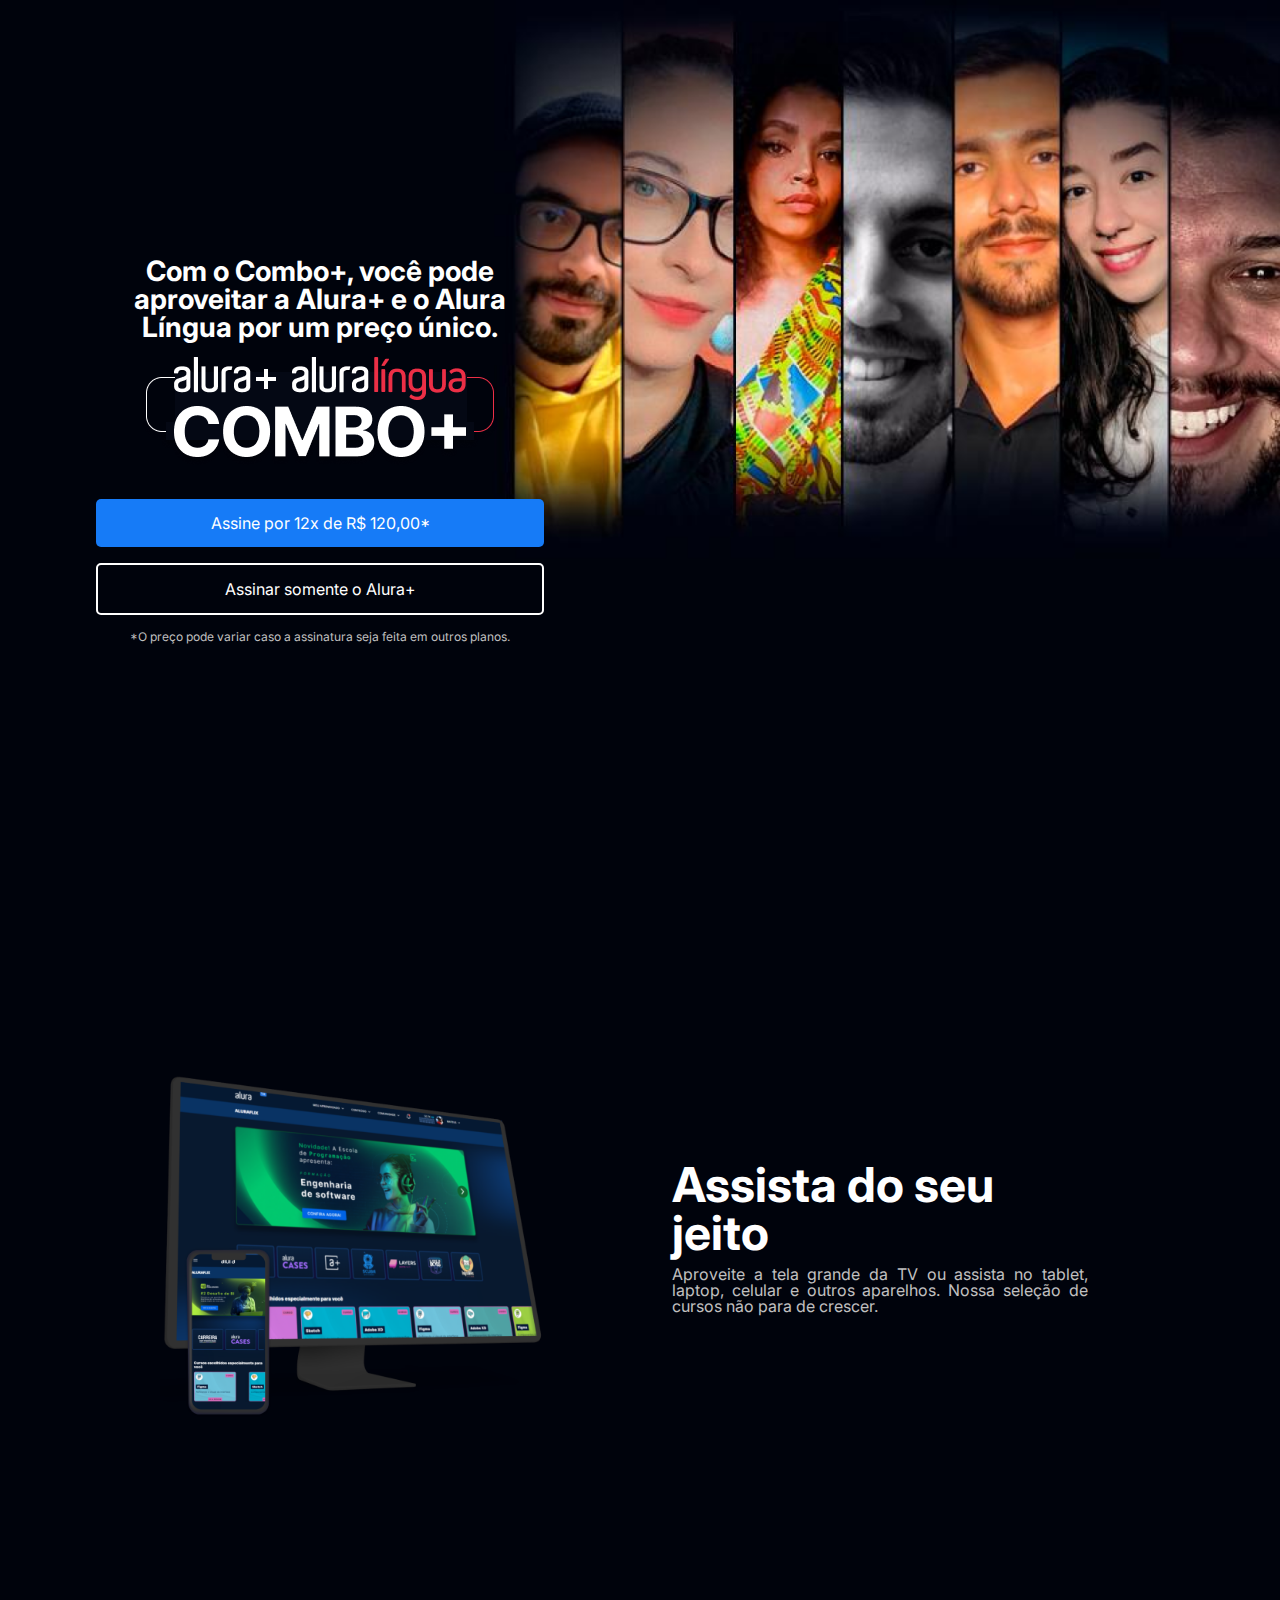
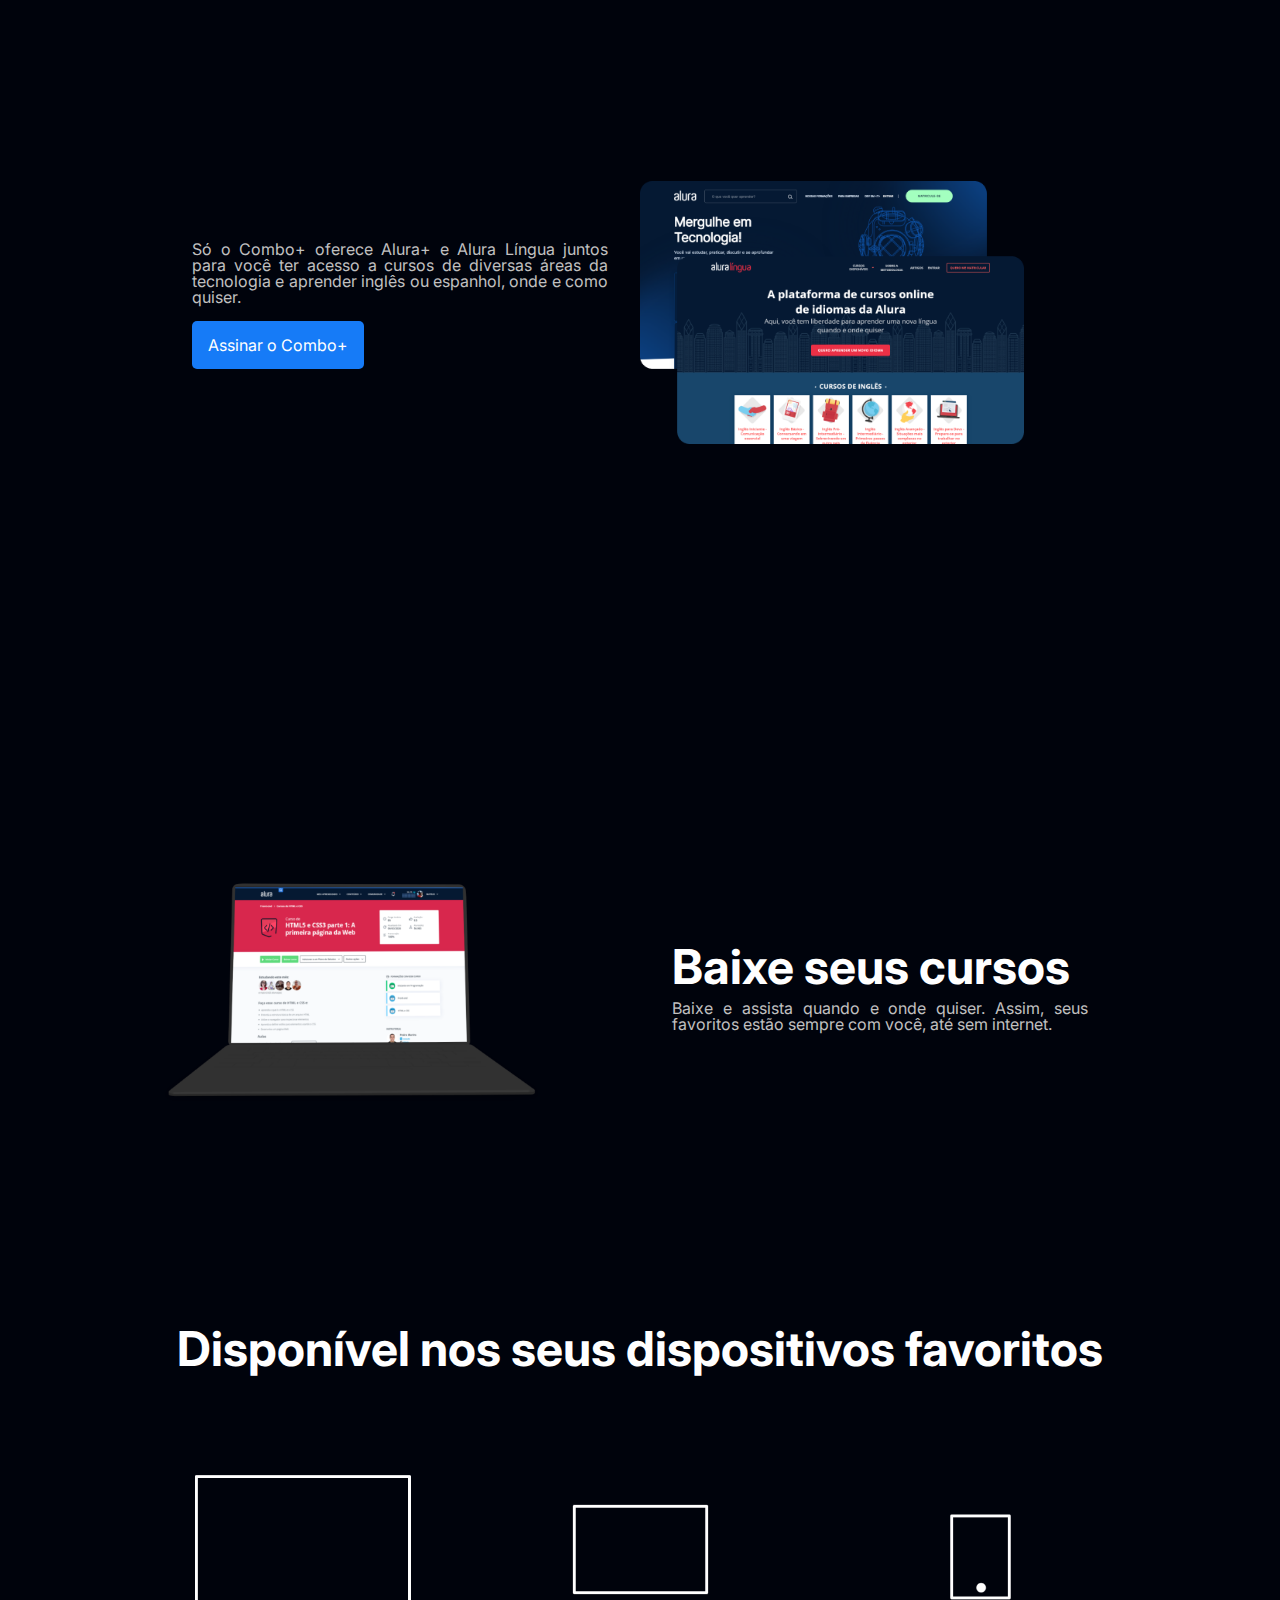
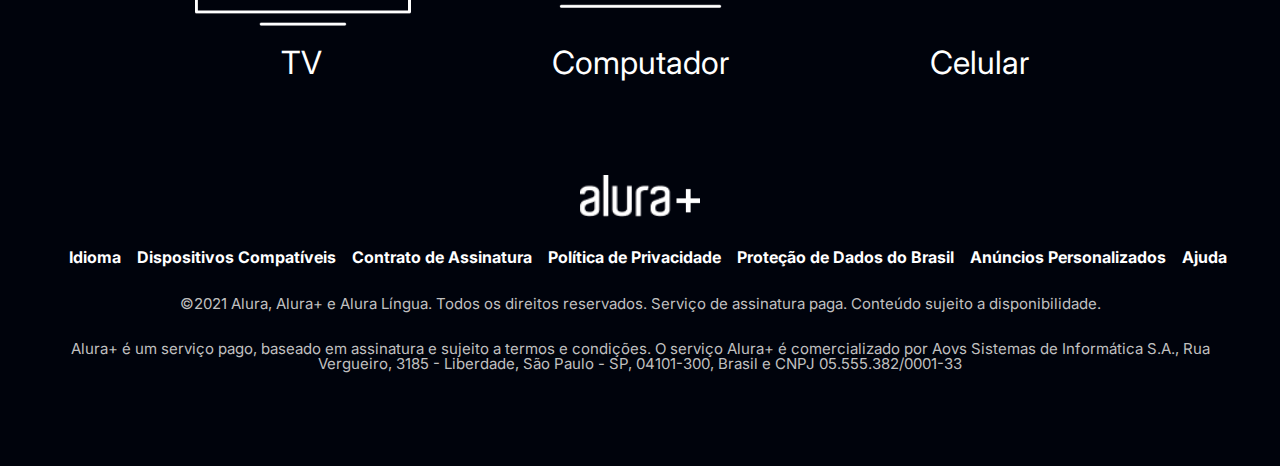
<file: index.html>
<!DOCTYPE html>
<html lang="pt-br">
  <head>
    <meta charset="UTF-8">
    <meta name="viewport" content="width=device-width, initial-scale=1">
    <link rel="preconnect" href="https://fonts.googleapis.com">
    <link rel="preconnect" href="https://fonts.gstatic.com" crossorigin>
    <link href="https://fonts.googleapis.com/css2?family=Inter:wght@400;700&display=swap" rel="stylesheet">
    <link rel="stylesheet" href="css/reset.css">
    <link rel="stylesheet" href="css/style.css">
    <link rel="stylesheet" href="css/header.css">
    <link rel="stylesheet" href="css/description.css">
    <link rel="stylesheet" href="css/footer.css">
    <title>Alura Plus</title>
  </head>

  <body>
    <header class="principal container">
      <div class="container_caixa">
        <h1 class="container_titulo">Com o Combo+, você pode aproveitar a Alura+ e o Alura Língua por um preço único.</h1>
        <img class="container_imagem" src="img/combo.png" alt="O combo+ é a junção do alura+ e o alura língua">
        <a class="container_botao" href="https://www.alura.com.br" target="_blank">Assine por 12x de R$ 120,00*</a>
        <a class="container_botao botao_secundario" href="https://www.alura.com.br" target="_blank">Assinar somente o Alura+</a>
        <p class="container_aviso">*O preço pode variar caso a assinatura seja feita em outros planos.</p>
      </div>
    </header>

    <main id="main">
      <section class="container secundario">
        <img src="img/plataformas.png" alt="Um monitor e um celular com a alura plus aberta" class="secundario_imagem">
        <div class="container_descricao">
          <h2 class="descricao_titulo">Assista do seu jeito</h2>
          <p class="descricao_texto">Aproveite a tela grande da TV ou assista no tablet, laptop, celular e outros aparelhos. Nossa seleção de cursos não para de crescer.</p>
        </div>
      </section>

      <section class="container secundario">
        <div class="container_descricao">
          <p class="descricao_texto">
            Só o Combo+ oferece Alura+ e Alura Língua juntos para você ter acesso a cursos de diversas áreas da tecnologia e aprender inglês ou espanhol, onde e como quiser.
          </p>
          <a class="container_botao secundario_botao" href="https://www.alura.com.br" target="_blank">Assinar o Combo+</a>
        </div>
        <img class="secundario_imagem" src="img/telas.png" alt="telas da Alura+ e Alura línguas">
      </section>

      
      <section class="container secundario">
        <img src="img/notebook.png" alt="Um monitor e um celular com a alura plus aberta" class="secundario_imagem">
        <div class="container_descricao">
          <h2 class="descricao_titulo">Baixe seus cursos</h2>
          <p class="descricao_texto">Baixe e assista quando e onde quiser. Assim, seus favoritos estão sempre com você, até sem internet.</p>
        </div>
      </section>
      
      <section class="dispositivos">
        <h2 class="dispositivos_titulo">Disponível nos seus dispositivos favoritos</h2>
        <ul class="dispositivos_lista">
          <li>
            <img src="img/tv.png" alt="televisão">
            <h3 class="dispositivos_lista_titulo">TV</h3>
          </li>
          <li>
            <img src="img/computador.png" alt="computador">
            <h3 class="dispositivos_lista_titulo">Computador</h3>
          </li>
          <li>
            <img src="img/celular.png" alt="celular">
            <h3 class="dispositivos_lista_titulo">Celular</h3>
          </li>
        </ul>
      </section>
    </main>
  
    <footer class="footer">
      <img class="footer_imagem" src="img/logo.png" alt="Alura+">
      <ul class="footer_lista">
        <li class="footer_lista_link">
          <a href="#">Idioma</a>
        </li>
        <li class="footer_lista_link">
          <a href="#">Dispositivos Compatíveis</a>
        </li>
        <li class="footer_lista_link">
          <a href="#">Contrato de Assinatura</a>
        </li>
        <li class="footer_lista_link">
          <a href="#">Política de Privacidade</a>
        </li>
        <li class="footer_lista_link">
          <a href="#">Proteção de Dados do Brasil</a>
        </li>
        <li class="footer_lista_link">
          <a href="#">Anúncios Personalizados</a>
        </li>
        <li class="footer_lista_link">
          <a href="#">Ajuda</a>
        </li>
      </ul>
      <p class="footer_texto">&copy;2021 Alura, Alura+ e Alura Língua. Todos os direitos reservados. Serviço de assinatura paga. Conteúdo sujeito a disponibilidade.</p>
      <p class="footer_texto">
        Alura+ é um serviço pago, baseado em assinatura e sujeito a termos e condições. O serviço Alura+ é comercializado por Aovs Sistemas de Informática S.A., Rua Vergueiro, 3185 - Liberdade, São Paulo - SP, 04101-300, Brasil e CNPJ 05.555.382/0001-33
      </p>
    </footer>
  </body>
</html>
</file>
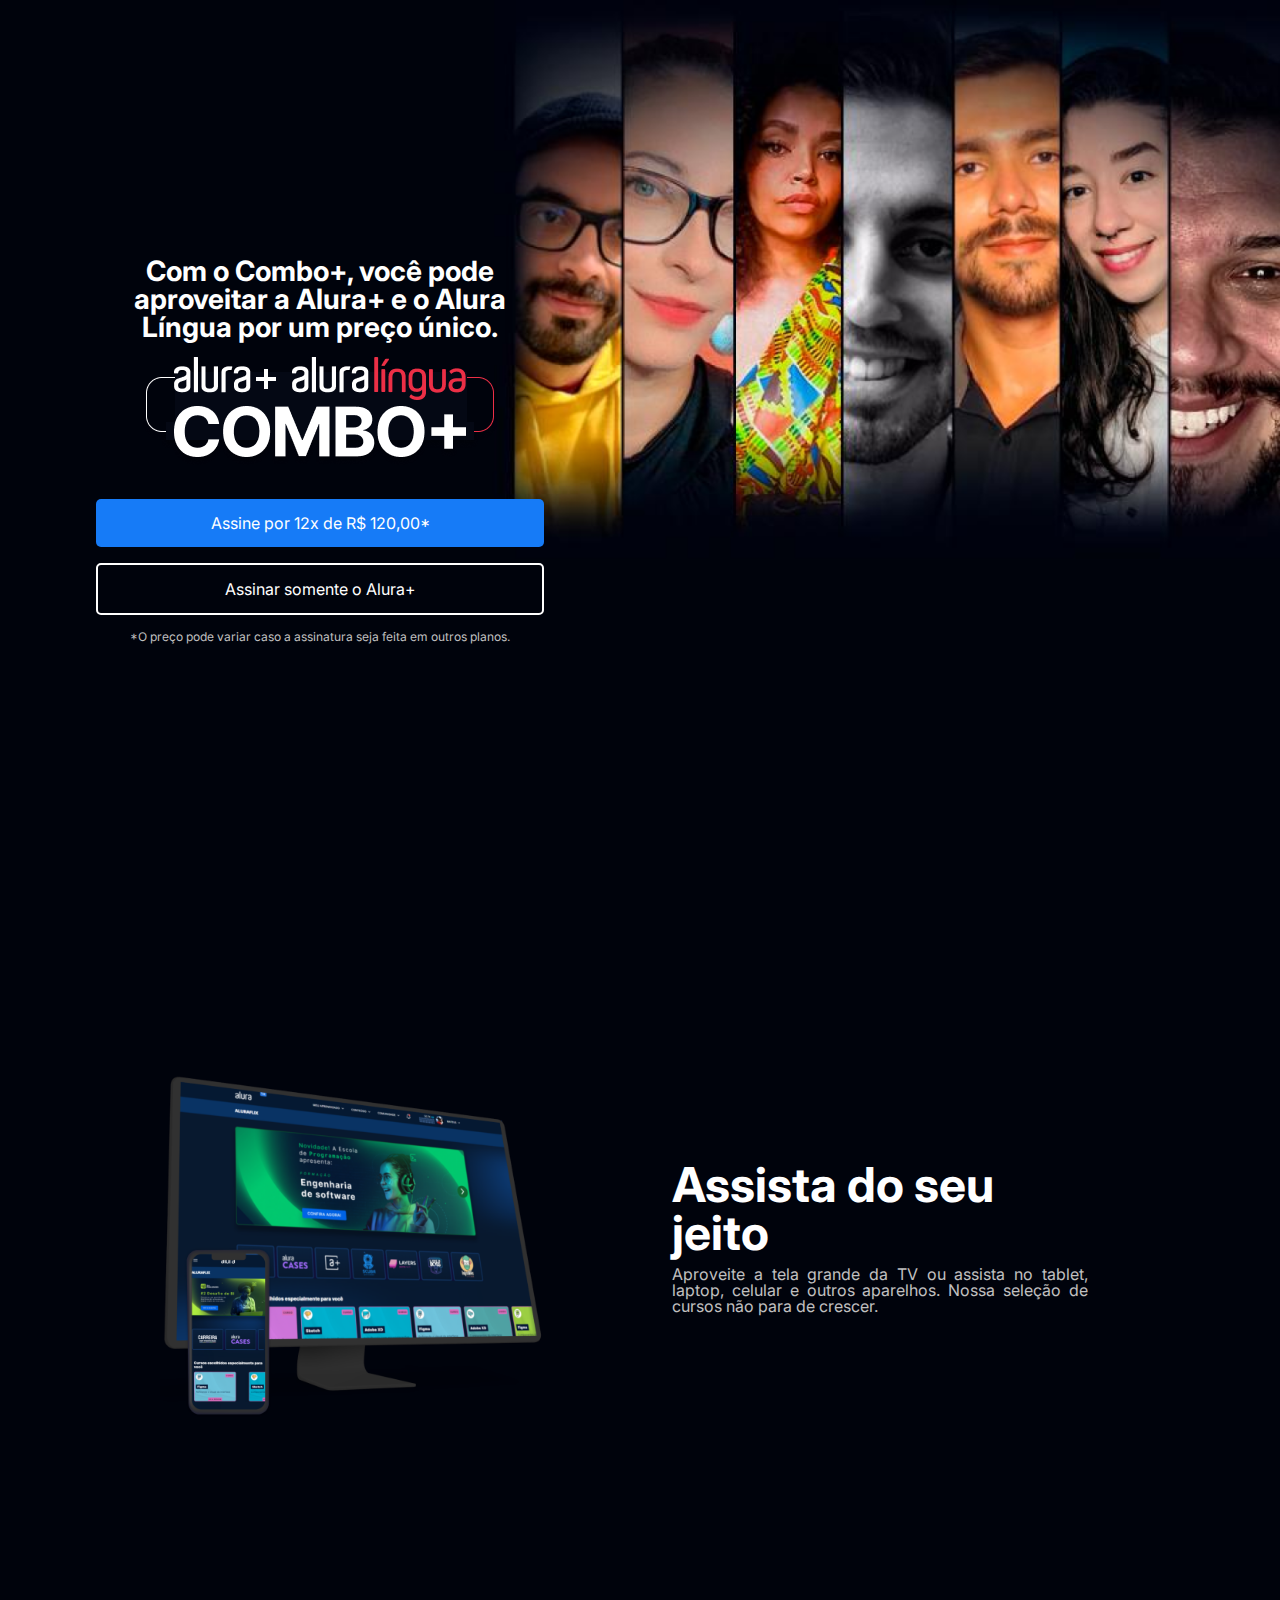
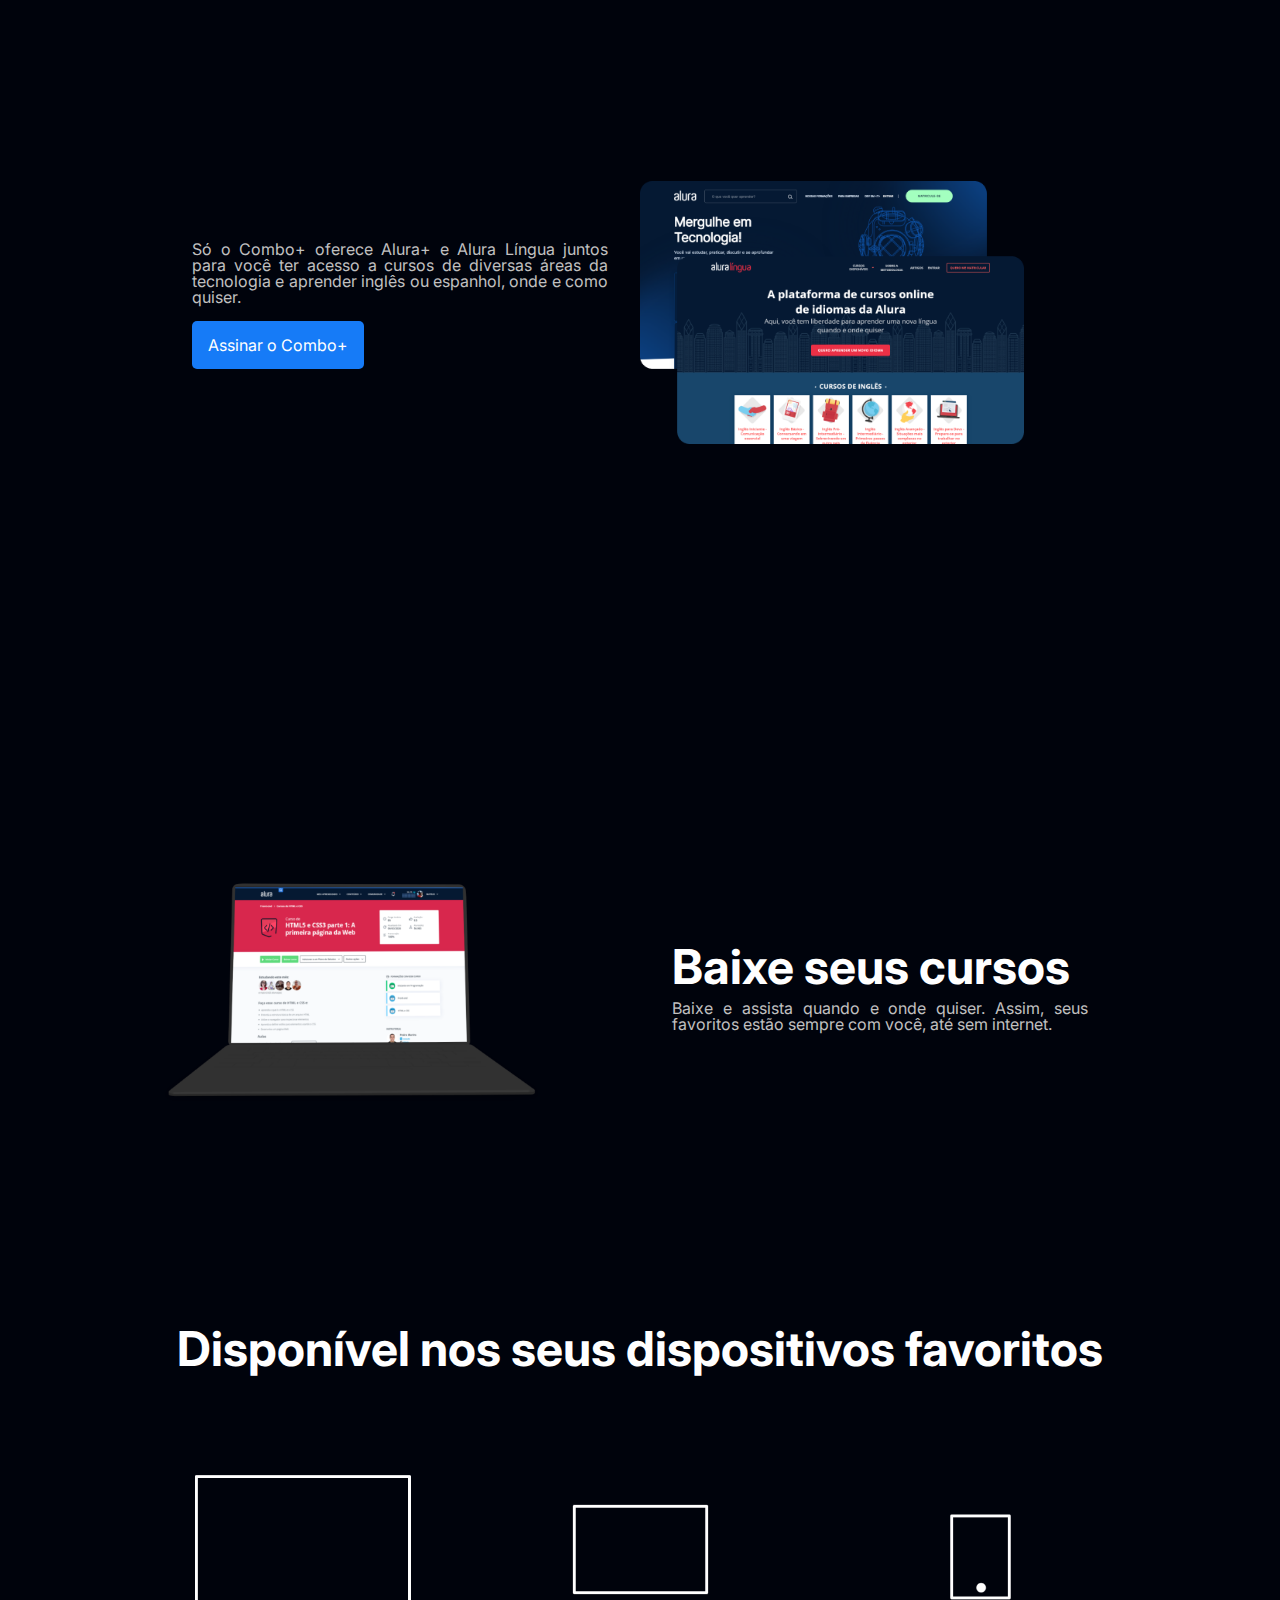
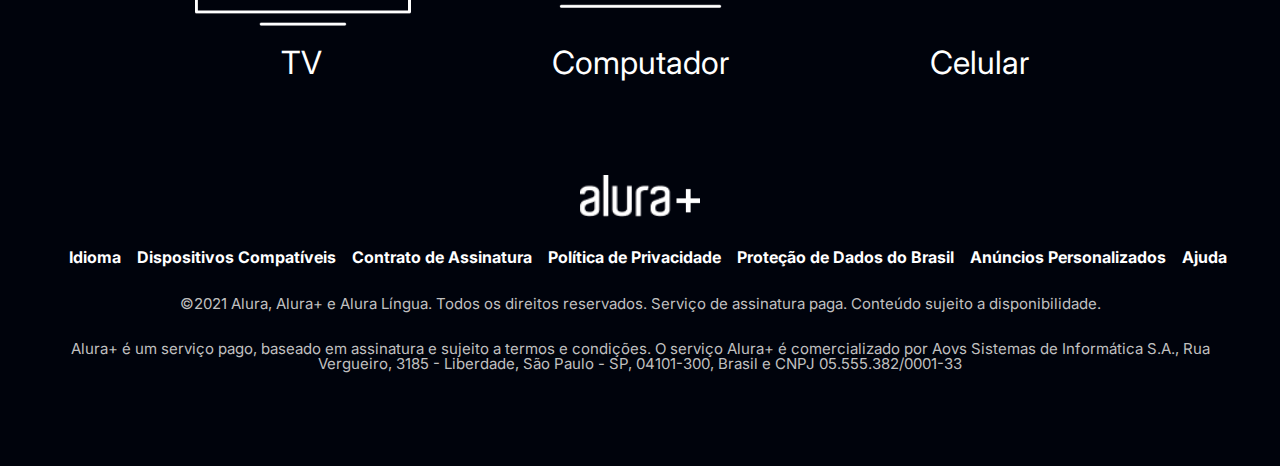
<file: Alura-Plus.html>
<!DOCTYPE html>
<html lang="pt-br">
  <head>
    <meta charset="UTF-8">
    <meta name="viewport" content="width=device-width, initial-scale=1">
    <link rel="preconnect" href="https://fonts.googleapis.com">
    <link rel="preconnect" href="https://fonts.gstatic.com" crossorigin>
    <link href="https://fonts.googleapis.com/css2?family=Inter:wght@400;700&display=swap" rel="stylesheet">
    <link rel="stylesheet" href="css/reset.css">
    <link rel="stylesheet" href="css/style.css">
    <link rel="stylesheet" href="css/header.css">
    <link rel="stylesheet" href="css/description.css">
    <link rel="stylesheet" href="css/footer.css">
    <title>Alura Plus</title>
  </head>

  <body>
    <header class="principal container">
      <div class="container_caixa">
        <h1 class="container_titulo">Com o Combo+, você pode aproveitar a Alura+ e o Alura Língua por um preço único.</h1>
        <img class="container_imagem" src="img/combo.png" alt="O combo+ é a junção do alura+ e o alura língua">
        <a class="container_botao" href="https://www.alura.com.br" target="_blank">Assine por 12x de R$ 120,00*</a>
        <a class="container_botao botao_secundario" href="https://www.alura.com.br" target="_blank">Assinar somente o Alura+</a>
        <p class="container_aviso">*O preço pode variar caso a assinatura seja feita em outros planos.</p>
      </div>
    </header>

    <main id="main">
      <section class="container secundario">
        <img src="img/plataformas.png" alt="Um monitor e um celular com a alura plus aberta" class="secundario_imagem">
        <div class="container_descricao">
          <h2 class="descricao_titulo">Assista do seu jeito</h2>
          <p class="descricao_texto">Aproveite a tela grande da TV ou assista no tablet, laptop, celular e outros aparelhos. Nossa seleção de cursos não para de crescer.</p>
        </div>
      </section>

      <section class="container secundario">
        <div class="container_descricao">
          <p class="descricao_texto">
            Só o Combo+ oferece Alura+ e Alura Língua juntos para você ter acesso a cursos de diversas áreas da tecnologia e aprender inglês ou espanhol, onde e como quiser.
          </p>
          <a class="container_botao secundario_botao" href="https://www.alura.com.br" target="_blank">Assinar o Combo+</a>
        </div>
        <img class="secundario_imagem" src="img/telas.png" alt="telas da Alura+ e Alura línguas">
      </section>

      
      <section class="container secundario">
        <img src="img/notebook.png" alt="Um monitor e um celular com a alura plus aberta" class="secundario_imagem">
        <div class="container_descricao">
          <h2 class="descricao_titulo">Baixe seus cursos</h2>
          <p class="descricao_texto">Baixe e assista quando e onde quiser. Assim, seus favoritos estão sempre com você, até sem internet.</p>
        </div>
      </section>
      
      <section class="dispositivos">
        <h2 class="dispositivos_titulo">Disponível nos seus dispositivos favoritos</h2>
        <ul class="dispositivos_lista">
          <li>
            <img src="img/tv.png" alt="televisão">
            <h3 class="dispositivos_lista_titulo">TV</h3>
          </li>
          <li>
            <img src="img/computador.png" alt="computador">
            <h3 class="dispositivos_lista_titulo">Computador</h3>
          </li>
          <li>
            <img src="img/celular.png" alt="celular">
            <h3 class="dispositivos_lista_titulo">Celular</h3>
          </li>
        </ul>
      </section>
    </main>
  
    <footer class="footer">
      <img class="footer_imagem" src="img/logo.png" alt="Alura+">
      <ul class="footer_lista">
        <li class="footer_lista_link">
          <a href="#">Idioma</a>
        </li>
        <li class="footer_lista_link">
          <a href="#">Dispositivos Compatíveis</a>
        </li>
        <li class="footer_lista_link">
          <a href="#">Contrato de Assinatura</a>
        </li>
        <li class="footer_lista_link">
          <a href="#">Política de Privacidade</a>
        </li>
        <li class="footer_lista_link">
          <a href="#">Proteção de Dados do Brasil</a>
        </li>
        <li class="footer_lista_link">
          <a href="#">Anúncios Personalizados</a>
        </li>
        <li class="footer_lista_link">
          <a href="#">Ajuda</a>
        </li>
      </ul>
      <p class="footer_texto">&copy;2021 Alura, Alura+ e Alura Língua. Todos os direitos reservados. Serviço de assinatura paga. Conteúdo sujeito a disponibilidade.</p>
      <p class="footer_texto">
        Alura+ é um serviço pago, baseado em assinatura e sujeito a termos e condições. O serviço Alura+ é comercializado por Aovs Sistemas de Informática S.A., Rua Vergueiro, 3185 - Liberdade, São Paulo - SP, 04101-300, Brasil e CNPJ 05.555.382/0001-33
      </p>
    </footer>
  </body>
</html>
</file>
<file: css/style.css>
:root {
    --branco: #FFFFFF;
    --cinza: #C0C0C0;
    --azul: #167BF7;
    --preto: #00030C;
    --fonte: 'Inter';
    --azulClaro: #3c92fa;
}

body {
    background-color: var(--preto);
    color: var(--branco);
    font-family: var(--fonte);
    font-size: 16px;
    font-weight: 400;
}

.container {
    height: 100vh;
    display: grid;
    grid-template-columns: 50% 50%;
}

.container_botao:hover {
    background-color: var(--azulClaro);
    color: var(--preto);
}
</file>
<file: css/header.css>
.principal {
    background-image: url("../img/background.png");
    background-repeat: no-repeat;
    background-size: contain;
    align-items: center;
    text-align: center;
}

.container_botao {
    background-color: var(--azul);
    border-radius: 5px;
    padding: 1em;
    color: var(--branco);
    display: block;
    text-decoration: none;
    margin-bottom: 1em;
}

.botao_secundario {
    background-color: transparent;
    border: 2px solid var(--branco)
}

.container_aviso {
    font-size: 12px;
    color: var(--cinza);
}

.container_titulo {
    font-size: 28px;
    font-weight: 700;
}

.container_imagem { margin: 1em 0 2em 0; }

.container_caixa { margin: 0 6em; }
</file>
<file: css/description.css>
#main > .container {
  height: 75vh;
}

.container_descricao {
  padding: 2em;
}

.secundario {
  align-items: center;
  margin: 0 10em;
}

.secundario_imagem { width: 80%; }

.descricao_titulo {
  font-weight: 700;
  font-size: 48px;
  color: var(--branco);
  margin-bottom: 0.2em;
}

.descricao_texto {
  color: var(--cinza);
  text-align: justify;
}

.secundario_botao {
  display: inline-block;
  margin-top: 1em;
}

.dispositivos {
  text-align: center;
}

.dispositivos_titulo {
  font-size: 48px;
  font-weight: bold;
}

.dispositivos_lista {
  display: flex;
  justify-content: center;
  list-style-type: none;
  margin: 5em 0;
}

.dispositivos_lista_titulo {
  font-size: 32px;
  color: var(--branco);
}
</file>
<file: css/footer.css>
.footer {
  display: flex;
  flex-direction: column;
  align-items: center;
  text-align: center;
  margin: 5em 3em;
}

.footer > * { margin: 1em 0; }

.footer_imagem { width: 120px; }

.footer_lista {
  display: flex;
  justify-content: space-around;
  list-style-type: none;
  text-align: center;
  font-weight: bold;
}

.footer_lista_link a {
  text-decoration: none;
  color: var(--branco);
  margin-left: 1em;
}

.footer_texto {
  color: var(--cinza);
  font-size: 15px;
}

.footer_lista_link a:hover { color: var(--azul); }

.footer_lista_link a:active { color: purple; }
</file>
